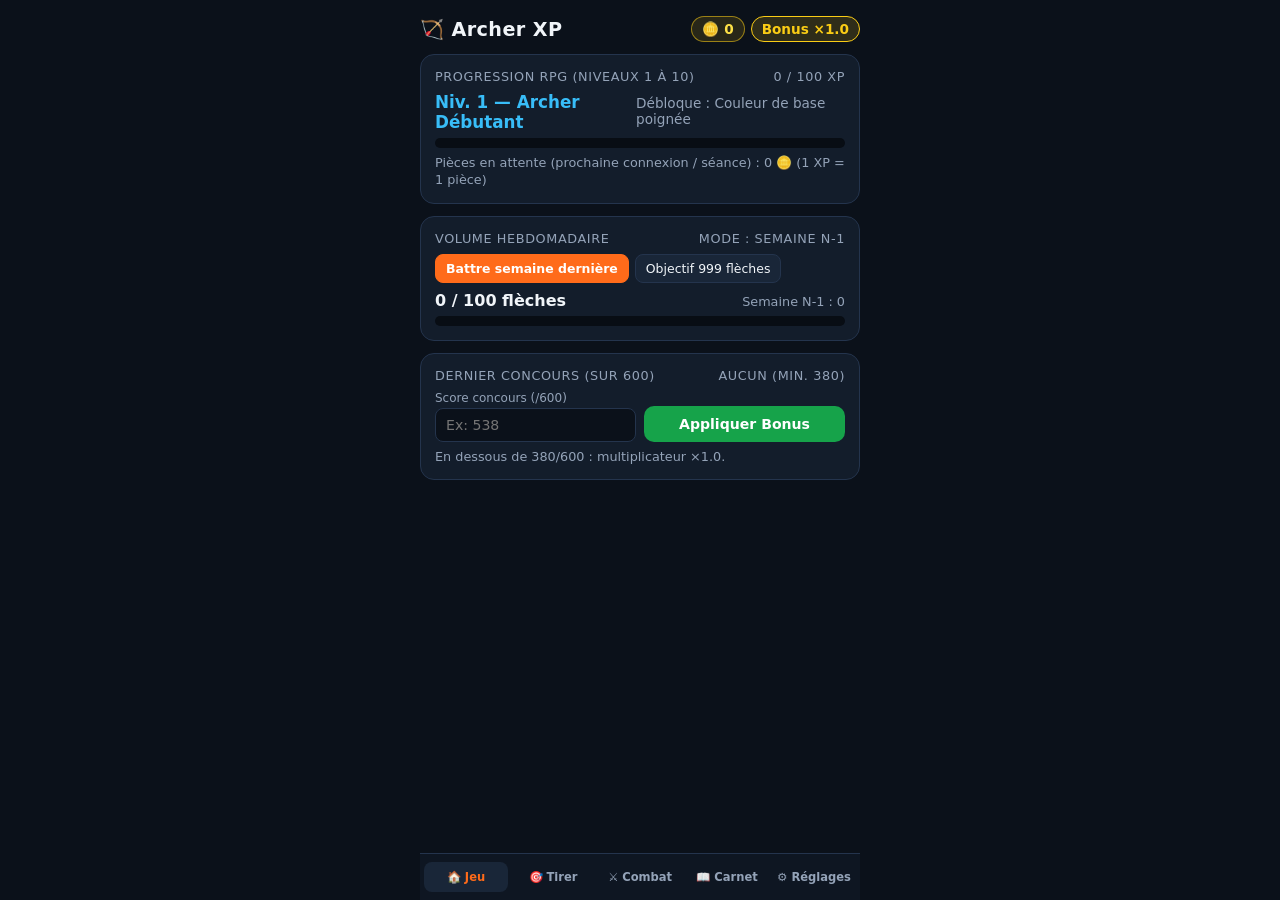
<file: index.html>
<!DOCTYPE html>
<html lang="fr">
<head>
  <meta charset="UTF-8" />
  <meta name="viewport" content="width=device-width, initial-scale=1.0" />
  <title>Archer XP — Jeu & Carnet de Tir</title>
  <link rel="stylesheet" href="style.css" />
</head>
<body>
  <div class="app">
    <header>
      <h1>🏹 Archer XP</h1>
      <div class="header-badges">
        <span class="badge-gold" id="goldBadge">🪙 0</span>
        <span class="badge-mult" id="multBadge">Bonus ×1.0</span>
      </div>
    </header>

    <div id="rewardBanner" class="reward-banner hidden"></div>

    <!-- ONGLET ACCUEIL / JEU -->
    <section id="view-accueil" class="tab-view active">
      <div class="card">
        <div class="card-title">
          <span>Progression RPG (Niveaux 1 à 10)</span>
          <span id="xpTotalLabel">0 / 100 XP</span>
        </div>
        <div class="level-row">
          <span class="level-title" id="levelTitle">Niv. 1 — Archer Débutant</span>
          <span class="xp-text" id="nextUnlockLabel">Débloque : Couleur de base poignée</span>
        </div>
        <div class="progress-bar">
          <div class="progress-fill" id="xpBar" style="width: 0%"></div>
        </div>
        <p class="muted mt-6" id="pendingGoldLabel">
          Pièces en attente (prochaine connexion / séance) : 0 🪙 (1 XP = 1 pièce)
        </p>
      </div>

      <div class="card">
        <div class="card-title">
          <span>Volume Hebdomadaire</span>
          <span id="weekGoalModeLabel">Mode : Semaine N-1</span>
        </div>
        <div class="mode-switch">
          <button class="chip active" id="btnModePrev" onclick="setGoalMode('prev')">Battre semaine dernière</button>
          <button class="chip" id="btnMode999" onclick="setGoalMode('999')">Objectif 999 flèches</button>
        </div>
        <div class="level-row">
          <strong id="weekVolumeText">0 / 100 flèches</strong>
          <span class="muted" id="weekCompareText">Semaine N-1 : 0</span>
        </div>
        <div class="progress-bar">
          <div class="progress-fill green" id="weekBar" style="width: 0%"></div>
        </div>
      </div>

      <div class="card">
        <div class="card-title">
          <span>Dernier Concours (sur 600)</span>
          <span id="lastCompScoreLabel">Aucun (min. 380)</span>
        </div>
        <div class="form-grid">
          <div>
            <label for="compScoreInput">Score concours (/600)</label>
            <input type="number" id="compScoreInput" min="0" max="600" placeholder="Ex: 538" />
          </div>
          <div class="align-bottom">
            <button class="btn btn-success" onclick="saveCompetitionScore()">Appliquer Bonus</button>
          </div>
        </div>
        <p class="muted mt-6" id="compStatusMsg">
          En dessous de 380/600 : multiplicateur ×1.0.
        </p>
      </div>
    </section>

    <!-- ONGLET SAISIE / CLAVIER TYPE CARTON-GATE -->
    <section id="view-saisie" class="tab-view">
      <div class="card">
        <div class="card-title">
          <span>Saisie Volée (Style CartoGate)</span>
          <span id="volleyCountLabel">Volée : 0/3</span>
        </div>

        <div class="volée-box">
          <div class="session-summary">
            <span>Score séance en cours : <strong id="sessionScoreLabel">0</strong> pts</span>
            <span>Flèches séance : <strong id="sessionArrowsLabel">0</strong></span>
          </div>
          <div class="arrows-row" id="volleySlots"></div>
          <div id="zoneBanner" class="zone-banner zone-blue">
            Zone de réussite : saisissez des flèches pour comparer à votre dernier concours.
          </div>
        </div>

        <div class="keypad">
          <button class="key k-gold" onclick="addArrow('X', 10)">X</button>
          <button class="key k-gold" onclick="addArrow('10', 10)">10</button>
          <button class="key k-gold" onclick="addArrow('9', 9)">9</button>
          <button class="key k-red"  onclick="addArrow('8', 8)">8</button>

          <button class="key k-red"  onclick="addArrow('7', 7)">7</button>
          <button class="key k-blue" onclick="addArrow('6', 6)">6</button>
          <button class="key k-blue" onclick="addArrow('5', 5)">5</button>
          <button class="key k-dark" onclick="addArrow('4', 4)">4</button>

          <button class="key k-dark" onclick="addArrow('3', 3)">3</button>
          <button class="key k-light" onclick="addArrow('2', 2)">2</button>
          <button class="key k-light" onclick="addArrow('1', 1)">1</button>
          <button class="key k-light" onclick="addArrow('M', 0)">M</button>
        </div>

        <div class="btn-row">
          <button class="btn btn-secondary" onclick="undoArrow()">⬅ Annuler</button>
          <button class="btn btn-primary" onclick="finishSession()">Valider Séance (+XP)</button>
        </div>
      </div>

      <div class="card">
        <div class="card-title"><span>Ajout Rapide (Volume / Tir Compté)</span></div>
        <div class="form-grid">
          <div>
            <label for="quickArrows">Nombre de flèches</label>
            <input type="number" id="quickArrows" min="1" placeholder="Ex: 60" />
          </div>
          <div>
            <label for="quickScore">Score (optionnel)</label>
            <input type="text" id="quickScore" placeholder="Ex: 540/600" />
          </div>
        </div>
        <div class="mt-8">
          <label for="quickNote">Note / Type (Salle 18m, Extérieur...)</label>
          <input type="text" id="quickNote" placeholder="Ex: Entraînement club 18m" />
        </div>
        <button class="btn btn-primary mt-8" onclick="addQuickSession()">
          Ajouter au carnet
        </button>
      </div>
    </section>

    <!-- ONGLET COMBAT (DÉFI 60 FLÈCHES & DUELS IA NIVEAUX 1 À 6 - 30 FLÈCHES) -->
    <section id="view-combat" class="tab-view">
      <div class="mode-switch combat-mode-switch">
        <button class="chip active" id="btnCombatModeMonsters" onclick="setCombatMode('monsters')">
          🐉 Monstres (60 flèches)
        </button>
        <button class="chip" id="btnCombatModeDuel" onclick="setCombatMode('duel')">
          🤖 Duels IA (30 flèches)
        </button>
      </div>

      <!-- SOUS-MODE 1 : MONSTRES À 30 PV (60 FLÈCHES) -->
      <div id="combat-subview-monsters" class="card monster-card">
        <div class="card-title">
          <span>Défi Combat — 60 Flèches</span>
          <span id="combatBestRecordLabel">Record : 0 vaincus</span>
        </div>

        <div class="combat-stats-row">
          <span>Flèches : <strong id="combatArrowsCountLabel">0 / 60</strong></span>
          <span>Monstres vaincus : <strong id="combatKillsLabel" class="gold-text">0 (+0 🪙)</strong></span>
        </div>

        <div class="monster-box">
          <div class="level-row">
            <span class="monster-name" id="monsterNameLabel">🐉 Mannequin de Paille #1</span>
            <span class="monster-hp" id="monsterHpLabel">30 / 30 PV</span>
          </div>
          <div class="progress-bar">
            <div class="progress-fill monster-fill" id="monsterHpBar" style="width: 100%"></div>
          </div>
          <p class="muted mt-6" id="combatFeedbackMsg">
            Chaque monstre a 30 PV. Chaque monstre vaincu = +30 🪙 en attente. Max 60 flèches !
          </p>
        </div>

        <div class="keypad">
          <button class="key k-gold" onclick="addCombatArrow('X', 10)">X</button>
          <button class="key k-gold" onclick="addCombatArrow('10', 10)">10</button>
          <button class="key k-gold" onclick="addCombatArrow('9', 9)">9</button>
          <button class="key k-red"  onclick="addCombatArrow('8', 8)">8</button>

          <button class="key k-red"  onclick="addCombatArrow('7', 7)">7</button>
          <button class="key k-blue" onclick="addCombatArrow('6', 6)">6</button>
          <button class="key k-blue" onclick="addCombatArrow('5', 5)">5</button>
          <button class="key k-dark" onclick="addCombatArrow('4', 4)">4</button>

          <button class="key k-dark" onclick="addCombatArrow('3', 3)">3</button>
          <button class="key k-light" onclick="addCombatArrow('2', 2)">2</button>
          <button class="key k-light" onclick="addCombatArrow('1', 1)">1</button>
          <button class="key k-light" onclick="addCombatArrow('M', 0)">M</button>
        </div>

        <div class="btn-row">
          <button class="btn btn-secondary" onclick="undoCombatArrow()">⬅ Annuler</button>
          <button class="btn btn-primary" onclick="finishCombatRun()">Terminer Défi (+XP / 🪙)</button>
        </div>
      </div>

      <!-- SOUS-MODE 2 : DUELS IA NIVEAUX 1 À 6 (30 FLÈCHES / 10 VOLÉES) -->
      <div id="combat-subview-duel" class="card duel-card hidden">
        <div class="card-title">
          <span>Duels IA — 30 Flèches (10 volées)</span>
          <span id="duelRecordLabel">Victoires : 0</span>
        </div>

        <div class="mt-6">
          <label for="duelOpponentSelect">Adversaire IA (30 flèches)</label>
          <select id="duelOpponentSelect" onchange="changeDuelOpponent(this.value)">
            <option value="lvl1">IA Niveau 1 — Objectif : 233 pts</option>
            <option value="lvl2">IA Niveau 2 — Objectif : 234 pts</option>
            <option value="lvl3">IA Niveau 3 — Objectif : 260 pts</option>
            <option value="lvl4">IA Niveau 4 — Objectif : 269 pts</option>
            <option value="lvl5">IA Niveau 5 — Objectif : 269 pts</option>
            <option value="lvl6">IA Niveau 6 — Objectif : 272 pts</option>
          </select>
        </div>

        <div class="duel-scoreboard mt-8">
          <div class="duel-side">
            <div class="muted">Vous (Cumul)</div>
            <div class="duel-score" id="duelPlayerScore">0</div>
            <div class="muted" id="duelPlayerTargetInfo">À battre : 233 pts</div>
          </div>
          <div class="duel-vs">VS</div>
          <div class="duel-side">
            <div class="muted" id="duelAiLabel">IA Niveau 1 (Cumul)</div>
            <div class="duel-score ai-score" id="duelAiScore">0</div>
            <div class="muted" id="duelAiTargetInfo">Final IA : 233 pts</div>
          </div>
        </div>

        <div class="volée-box mt-8">
          <div class="session-summary">
            <span>Volée en cours : <strong id="duelVolleyProgress">0/3</strong></span>
            <span>Flèches : <strong id="duelArrowsCount">0 / 30</strong></span>
          </div>
          <div class="arrows-row" id="duelCurrentSlots"></div>
          <p class="muted mt-6" id="duelStatusMsg">
            Volée 1 : saisissez vos 3 flèches, l'IA Niveau 1 tirera 9, 9, 9 (27 pts). Score final IA : 233 pts.
          </p>
        </div>

        <div class="keypad">
          <button class="key k-gold" onclick="addDuelArrow('X', 10)">X</button>
          <button class="key k-gold" onclick="addDuelArrow('10', 10)">10</button>
          <button class="key k-gold" onclick="addDuelArrow('9', 9)">9</button>
          <button class="key k-red"  onclick="addDuelArrow('8', 8)">8</button>

          <button class="key k-red"  onclick="addDuelArrow('7', 7)">7</button>
          <button class="key k-blue" onclick="addDuelArrow('6', 6)">6</button>
          <button class="key k-blue" onclick="addDuelArrow('5', 5)">5</button>
          <button class="key k-dark" onclick="addDuelArrow('4', 4)">4</button>

          <button class="key k-dark" onclick="addDuelArrow('3', 3)">3</button>
          <button class="key k-light" onclick="addDuelArrow('2', 2)">2</button>
          <button class="key k-light" onclick="addDuelArrow('1', 1)">1</button>
          <button class="key k-light" onclick="addDuelArrow('M', 0)">M</button>
        </div>

        <div class="btn-row">
          <button class="btn btn-secondary" onclick="undoDuelArrow()">⬅ Annuler</button>
          <button class="btn btn-primary" onclick="finishDuelMatch()">Valider Duel (+XP / 🪙)</button>
        </div>

        <div id="duelVolleysHistory" class="duel-history mt-8"></div>
      </div>
    </section>

    <!-- ONGLET CARNET -->
    <section id="view-carnet" class="tab-view">
      <div class="card">
        <div class="card-title">
          <span>Synthèse Carnet</span>
          <span class="muted">1 fiche / jour</span>
        </div>
        <div class="summary-grid" id="carnetSummaryGrid"></div>
      </div>

      <div class="card">
        <div class="card-title">
          <span>Carnet d'Entraînement</span>
          <span class="muted">Historique</span>
        </div>
        <div id="logList"></div>
      </div>
    </section>

    <!-- ONGLET RÉGLAGES -->
    <section id="view-reglages" class="tab-view">
      <div class="card">
        <div class="card-title"><span>Gestion de la Semaine</span></div>
        <p class="muted mt-6">
          Clôture la semaine en cours : le total actuel devient votre objectif de référence (Semaine N-1) et le compteur repasse à 0.
        </p>
        <button class="btn btn-secondary mt-8" onclick="closeCurrentWeek()">
          📅 Clôturer la semaine en cours
        </button>
      </div>

      <div class="card danger-zone">
        <div class="card-title"><span>Zone de Réinitialisation</span></div>
        <p class="muted mt-6">
          Supprime définitivement votre XP, vos pièces d'or, votre score de concours, vos records de combat/duel, vos volumes et tout l'historique du carnet.
        </p>
        <button class="btn btn-danger mt-8" onclick="resetData()">
          🗑️ Réinitialiser toutes les données
        </button>
      </div>
    </section>

    <nav>
      <button class="nav-btn active" id="nav-accueil" onclick="switchTab('accueil')">🏠 Jeu</button>
      <button class="nav-btn" id="nav-saisie" onclick="switchTab('saisie')">🎯 Tirer</button>
      <button class="nav-btn" id="nav-combat" onclick="switchTab('combat')">⚔️ Combat</button>
      <button class="nav-btn" id="nav-carnet" onclick="switchTab('carnet')">📖 Carnet</button>
      <button class="nav-btn" id="nav-reglages" onclick="switchTab('reglages')">⚙️ Réglages</button>
    </nav>
  </div>

  <script src="app.js"></script>
</body>
</html>
</file>
<file: style.css>
:root {
  --bg-dark: #0b111a;
  --bg-card: #131d2b;
  --bg-card-2: #192638;
  --accent: #ff6b1a;
  --accent-2: #22c55e;
  --blue: #38bdf8;
  --gold: #facc15;
  --red: #ef4444;
  --text: #f1f5f9;
  --muted: #94a3b8;
  --border: #24344d;
}

* {
  box-sizing: border-box;
  margin: 0;
  padding: 0;
  font-family: system-ui, -apple-system, sans-serif;
}

body {
  background: var(--bg-dark);
  color: var(--text);
  min-height: 100vh;
  display: flex;
  justify-content: center;
  padding: 16px 12px 90px;
}

.app {
  width: 100%;
  max-width: 440px;
}

header {
  display: flex;
  justify-content: space-between;
  align-items: center;
  margin-bottom: 12px;
}

header h1 {
  font-size: 1.2rem;
  letter-spacing: 0.4px;
}

.header-badges {
  display: flex;
  gap: 6px;
  align-items: center;
}

.badge-gold {
  background: rgba(250, 204, 21, 0.12);
  border: 1px solid rgba(250, 204, 21, 0.55);
  color: #fde047;
  padding: 4px 10px;
  border-radius: 999px;
  font-weight: 700;
  font-size: 0.85rem;
}

.badge-mult {
  background: rgba(250, 204, 21, 0.15);
  border: 1px solid var(--gold);
  color: var(--gold);
  padding: 4px 10px;
  border-radius: 999px;
  font-weight: 700;
  font-size: 0.85rem;
}

.reward-banner {
  background: rgba(250, 204, 21, 0.16);
  border: 1px solid var(--gold);
  color: #fef08a;
  padding: 10px 12px;
  border-radius: 12px;
  margin-bottom: 12px;
  font-size: 0.85rem;
  font-weight: 700;
}

.hidden {
  display: none;
}

.card {
  background: var(--bg-card);
  border: 1px solid var(--border);
  border-radius: 14px;
  padding: 14px;
  margin-bottom: 12px;
}

.card.monster-card {
  border-color: rgba(239, 68, 68, 0.45);
}

.card.duel-card {
  border-color: rgba(56, 189, 248, 0.45);
}

.card.danger-zone {
  border-color: rgba(239, 68, 68, 0.45);
  background: rgba(127, 29, 29, 0.12);
}

.card-title {
  font-size: 0.8rem;
  text-transform: uppercase;
  color: var(--muted);
  letter-spacing: 0.6px;
  margin-bottom: 8px;
  display: flex;
  justify-content: space-between;
  align-items: center;
}

.combat-mode-switch {
  display: grid;
  grid-template-columns: 1fr 1fr;
  margin-bottom: 10px;
}

.combat-stats-row {
  display: flex;
  justify-content: space-between;
  font-size: 0.88rem;
  margin-bottom: 8px;
}

.gold-text {
  color: var(--gold);
}

.duel-scoreboard {
  display: grid;
  grid-template-columns: 1fr auto 1fr;
  align-items: center;
  gap: 8px;
  background: var(--bg-card-2);
  border: 1px solid var(--border);
  border-radius: 10px;
  padding: 10px;
}

.duel-side {
  text-align: center;
}

.duel-score {
  font-size: 1.45rem;
  font-weight: 800;
  color: var(--blue);
  margin: 2px 0;
}

.duel-score.ai-score {
  color: #f97316;
}

.duel-vs {
  font-weight: 800;
  color: var(--muted);
  font-size: 0.85rem;
}

.duel-history {
  display: flex;
  flex-direction: column;
  gap: 6px;
}

.duel-volley-row {
  display: flex;
  justify-content: space-between;
  align-items: center;
  background: var(--bg-card-2);
  border: 1px solid var(--border);
  border-radius: 8px;
  padding: 7px 10px;
  font-size: 0.8rem;
}

.monster-box {
  background: var(--bg-card-2);
  border: 1px solid rgba(239, 68, 68, 0.35);
  border-radius: 10px;
  padding: 10px;
  margin-bottom: 10px;
}

.monster-name {
  font-size: 1rem;
  font-weight: 700;
  color: #fca5a5;
}

.monster-hp {
  font-size: 0.9rem;
  font-weight: 800;
  color: #f87171;
}

.progress-fill.monster-fill {
  background: linear-gradient(90deg, #dc2626, #f97316);
}

.summary-grid {
  display: grid;
  grid-template-columns: 1fr;
  gap: 8px;
}

.summary-box {
  background: var(--bg-card-2);
  border: 1px solid var(--border);
  border-radius: 10px;
  padding: 10px;
}

.summary-box-title {
  font-size: 0.78rem;
  font-weight: 700;
  color: var(--blue);
  margin-bottom: 4px;
}

.summary-box-main {
  font-size: 0.92rem;
  font-weight: 700;
  color: var(--text);
}

.summary-box-sub {
  font-size: 0.78rem;
  color: var(--muted);
  margin-top: 2px;
}

.level-row {
  display: flex;
  justify-content: space-between;
  align-items: baseline;
  margin-bottom: 6px;
}

.level-title {
  font-size: 1.05rem;
  font-weight: 700;
  color: var(--blue);
}

.xp-text {
  font-size: 0.85rem;
  color: var(--muted);
}

.progress-bar {
  width: 100%;
  height: 10px;
  background: #080d14;
  border-radius: 999px;
  overflow: hidden;
  margin-top: 6px;
}

.progress-fill {
  height: 100%;
  background: linear-gradient(90deg, var(--blue), var(--accent));
  transition: width 0.25s ease;
}

.progress-fill.green {
  background: linear-gradient(90deg, #16a34a, var(--accent-2));
}

.mode-switch {
  display: flex;
  gap: 6px;
  margin-bottom: 8px;
}

.chip {
  border: 1px solid var(--border);
  background: var(--bg-card-2);
  color: var(--text);
  padding: 6px 10px;
  border-radius: 8px;
  font-size: 0.78rem;
  cursor: pointer;
}

.chip.active {
  background: var(--accent);
  border-color: var(--accent);
  color: #fff;
  font-weight: 700;
}

.volée-box {
  background: var(--bg-card-2);
  border: 1px solid var(--border);
  border-radius: 10px;
  padding: 10px;
  margin-bottom: 10px;
}

.session-summary {
  display: flex;
  justify-content: space-between;
  font-size: 0.85rem;
}

.arrows-row {
  display: grid;
  grid-template-columns: repeat(4, 1fr);
  gap: 6px;
  margin-top: 8px;
}

.arrow-slot {
  background: var(--bg-dark);
  border: 1px solid var(--border);
  border-radius: 8px;
  padding: 8px 4px;
  text-align: center;
  font-weight: 700;
  font-size: 0.95rem;
}

.arrow-sum {
  color: #38bdf8;
}

.zone-banner {
  margin-top: 8px;
  padding: 8px 10px;
  border-radius: 8px;
  font-size: 0.82rem;
  font-weight: 600;
}

.zone-green {
  background: rgba(34, 197, 94, 0.16);
  color: #4ade80;
  border: 1px solid #22c55e;
}

.zone-blue {
  background: rgba(56, 189, 248, 0.16);
  color: #7dd3fc;
  border: 1px solid #38bdf8;
}

.zone-warn {
  background: rgba(239, 68, 68, 0.16);
  color: #fca5a5;
  border: 1px solid #ef4444;
}

.keypad {
  display: grid;
  grid-template-columns: repeat(4, 1fr);
  gap: 6px;
  margin-top: 8px;
}

.key {
  border: none;
  border-radius: 8px;
  padding: 11px 0;
  font-weight: 800;
  font-size: 0.95rem;
  cursor: pointer;
  transition: transform 0.06s ease;
}

.key:active {
  transform: scale(0.95);
}

.k-gold { background: #facc15; color: #111827; }
.k-red  { background: #ef4444; color: #ffffff; }
.k-blue { background: #0ea5e9; color: #ffffff; }
.k-dark { background: #1e293b; color: #f8fafc; border: 1px solid #334155; }
.k-light{ background: #e2e8f0; color: #0f172a; }

.btn-row {
  display: grid;
  grid-template-columns: 1fr 1fr;
  gap: 8px;
  margin-top: 8px;
}

.btn {
  width: 100%;
  padding: 10px 12px;
  border-radius: 10px;
  border: none;
  font-weight: 700;
  font-size: 0.88rem;
  cursor: pointer;
}

.btn-primary { background: var(--accent); color: #fff; }
.btn-secondary { background: var(--bg-card-2); color: var(--text); border: 1px solid var(--border); }
.btn-success { background: #16a34a; color: #fff; }
.btn-danger { background: #dc2626; color: #fff; }

.form-grid {
  display: grid;
  grid-template-columns: 1fr 1fr;
  gap: 8px;
  margin-top: 8px;
}

.align-bottom {
  display: flex;
  align-items: flex-end;
}

.mt-6 { margin-top: 6px; }
.mt-8 { margin-top: 8px; }

input,
select {
  width: 100%;
  background: var(--bg-dark);
  border: 1px solid var(--border);
  color: var(--text);
  padding: 8px 10px;
  border-radius: 8px;
  font-size: 0.88rem;
}

label {
  font-size: 0.75rem;
  color: var(--muted);
  display: block;
  margin-bottom: 3px;
}

.entry {
  background: var(--bg-card-2);
  border: 1px solid var(--border);
  border-radius: 10px;
  padding: 10px;
  margin-bottom: 8px;
  font-size: 0.85rem;
}

.entry-top {
  display: flex;
  justify-content: space-between;
  font-weight: 700;
  margin-bottom: 4px;
}

.entry div:nth-child(2) {
  margin-bottom: 3px;
}

.entry .muted,
.muted {
  color: var(--muted);
  font-size: 0.8rem;
  line-height: 1.35;
}

.tab-view {
  display: none;
}

.tab-view.active {
  display: block;
}

nav {
  position: fixed;
  bottom: 0;
  left: 50%;
  transform: translateX(-50%);
  width: 100%;
  max-width: 440px;
  background: #0e1622;
  border-top: 1px solid var(--border);
  display: grid;
  grid-template-columns: repeat(5, 1fr);
  padding: 8px 4px;
  gap: 3px;
}

.nav-btn {
  background: transparent;
  border: none;
  color: var(--muted);
  font-weight: 700;
  font-size: 0.72rem;
  padding: 8px 2px;
  border-radius: 8px;
  cursor: pointer;
}

.nav-btn.active {
  background: var(--bg-card-2);
  color: var(--accent);
}
</file>
